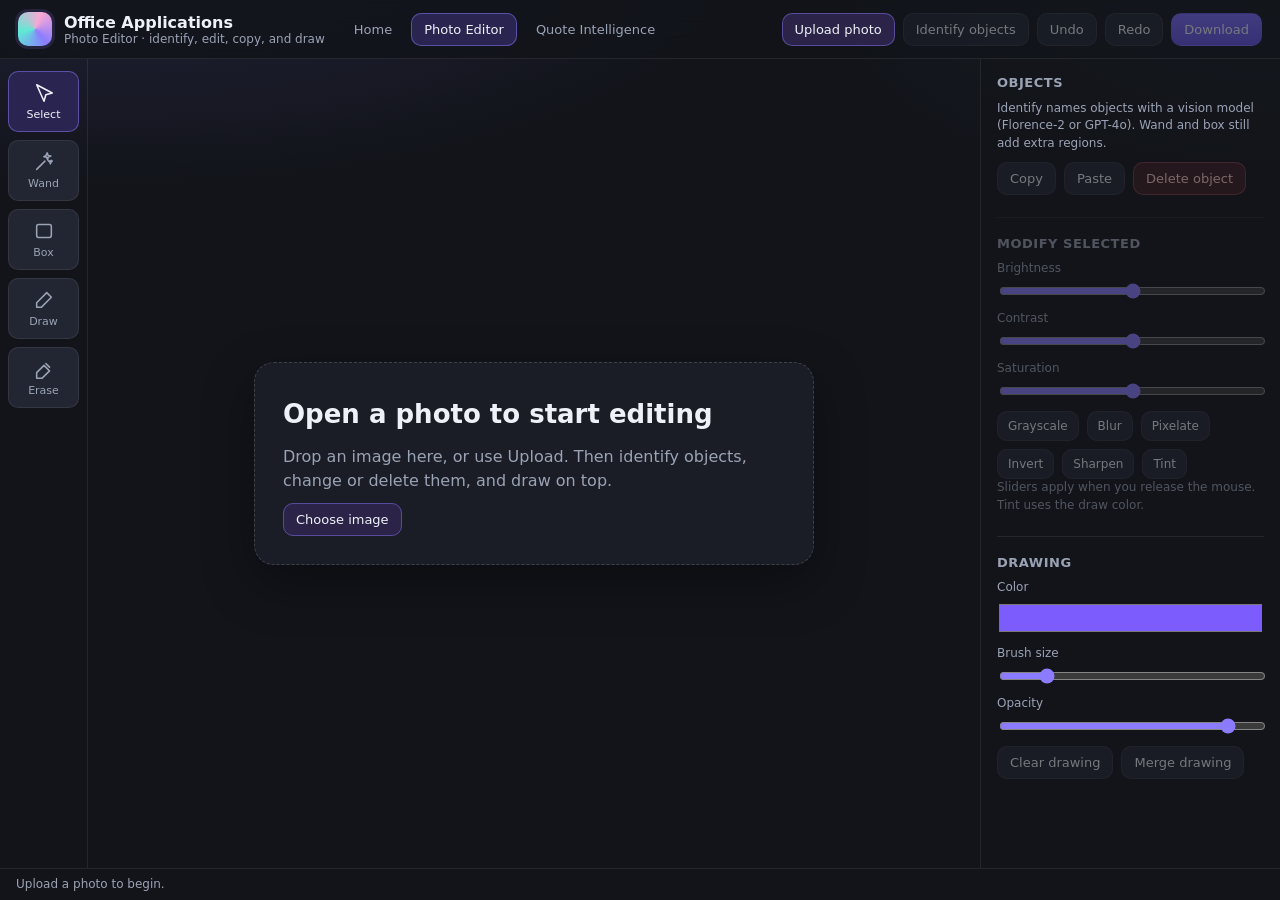
<file: static/index.html>
<!DOCTYPE html>
<html lang="en">
  <head>
    <meta charset="UTF-8" />
    <meta name="viewport" content="width=device-width, initial-scale=1.0" />
    <title>Photo Editor · Office Applications</title>
    <link rel="icon" href="/static/favicon.svg" type="image/svg+xml" />
    <link rel="stylesheet" href="/static/styles.css" />
  </head>
  <body>
    <div id="app">
      <header class="topbar">
        <a class="brand" href="/">
          <span class="brand-mark" aria-hidden="true"></span>
          <div>
            <strong>Office Applications</strong>
            <p>Photo Editor · identify, edit, copy, and draw</p>
          </div>
        </a>
        <nav class="app-nav" aria-label="Applications">
          <a href="/">Home</a>
          <a href="/photo" class="active">Photo Editor</a>
          <a href="/quotes">Quote Intelligence</a>
        </nav>
        <div class="top-actions">
          <label class="btn btn-primary">
            Upload photo
            <input id="fileInput" type="file" accept="image/*" hidden />
          </label>
          <button id="identifyBtn" class="btn" disabled>Identify objects</button>
          <button id="undoBtn" class="btn" disabled title="Ctrl+Z">Undo</button>
          <button id="redoBtn" class="btn" disabled title="Ctrl+Y">Redo</button>
          <button id="downloadBtn" class="btn btn-accent" disabled>Download</button>
        </div>
      </header>

      <div class="workspace">
        <aside class="rail" aria-label="Tools">
          <button class="tool active" data-tool="select" title="Select (V)">
            <svg viewBox="0 0 24 24"><path d="M4 3l8 18 2-7 7-2L4 3z" /></svg>
            <span>Select</span>
          </button>
          <button class="tool" data-tool="wand" title="Magic wand (W)">
            <svg viewBox="0 0 24 24"><path d="M4 20l9-9M14 5l1.5-3 1 3 3 .5-3 1.2-.5 3-1.2-3-3-.5L14 5zM19 12l.8-1.8L21 11l-1.2.8L19 14l-.8-2.2L17 11l1.2-.2L19 12z" /></svg>
            <span>Wand</span>
          </button>
          <button class="tool" data-tool="box" title="Box select (M)">
            <svg viewBox="0 0 24 24"><rect x="4" y="5" width="16" height="14" rx="2" /></svg>
            <span>Box</span>
          </button>
          <button class="tool" data-tool="brush" title="Draw (B)">
            <svg viewBox="0 0 24 24"><path d="M15 4l5 5-11 11H4v-5L15 4z" /></svg>
            <span>Draw</span>
          </button>
          <button class="tool" data-tool="eraser" title="Eraser (E)">
            <svg viewBox="0 0 24 24"><path d="M4 16l8-8 6 6-8 8H4v-6zM14 6l4 4" /></svg>
            <span>Erase</span>
          </button>
        </aside>

        <main class="stage-wrap" id="stageWrap">
          <div id="emptyState" class="empty">
            <div class="empty-card">
              <h1>Open a photo to start editing</h1>
              <p>Drop an image here, or use Upload. Then identify objects, change or delete them, and draw on top.</p>
              <label class="btn btn-primary">
                Choose image
                <input id="fileInputEmpty" type="file" accept="image/*" hidden />
              </label>
            </div>
          </div>
          <div id="stage" class="stage hidden">
            <img id="photo" alt="Working photo" draggable="false" />
            <img id="overlay" alt="" draggable="false" />
            <canvas id="drawCanvas"></canvas>
            <canvas id="uiCanvas"></canvas>
          </div>
          <div id="busy" class="busy hidden">
            <div class="spinner"></div>
            <span id="busyText">Working…</span>
          </div>
        </main>

        <aside class="panel" aria-label="Inspector">
          <section>
            <h2>Objects</h2>
            <p class="hint" id="objectHint">Identify names objects with a vision model (Florence-2 or GPT-4o). Wand and box still add extra regions.</p>
            <ul id="objectList" class="object-list"></ul>
            <div class="row-actions">
              <button id="copyBtn" class="btn" disabled title="Ctrl+C">Copy</button>
              <button id="pasteBtn" class="btn" disabled title="Ctrl+V">Paste</button>
              <button id="deleteBtn" class="btn btn-danger" disabled>Delete object</button>
            </div>
          </section>

          <section id="adjustSection" class="disabled-block">
            <h2>Modify selected</h2>
            <label class="slider">
              Brightness
              <input id="brightness" type="range" min="-80" max="80" value="0" />
            </label>
            <label class="slider">
              Contrast
              <input id="contrast" type="range" min="-60" max="60" value="0" />
            </label>
            <label class="slider">
              Saturation
              <input id="saturation" type="range" min="-80" max="80" value="0" />
            </label>
            <div class="chip-row">
              <button class="chip" data-op="grayscale">Grayscale</button>
              <button class="chip" data-op="blur" data-amount="9">Blur</button>
              <button class="chip" data-op="pixelate" data-amount="14">Pixelate</button>
              <button class="chip" data-op="invert">Invert</button>
              <button class="chip" data-op="sharpen" data-amount="45">Sharpen</button>
              <button class="chip" data-op="tint" data-amount="50">Tint</button>
            </div>
            <p class="hint">Sliders apply when you release the mouse. Tint uses the draw color.</p>
          </section>

          <section id="drawSection">
            <h2>Drawing</h2>
            <label class="color-field">
              Color
              <input id="color" type="color" value="#7c5cfc" />
            </label>
            <label class="slider">
              Brush size
              <input id="brushSize" type="range" min="2" max="64" value="12" />
            </label>
            <label class="slider">
              Opacity
              <input id="brushOpacity" type="range" min="15" max="100" value="90" />
            </label>
            <div class="row-actions">
              <button id="clearDrawBtn" class="btn" disabled>Clear drawing</button>
              <button id="flattenBtn" class="btn" disabled>Merge drawing</button>
            </div>
          </section>
        </aside>
      </div>

      <p id="status" class="status" role="status"></p>
    </div>
    <script src="/static/app.js"></script>
  </body>
</html>
</file>
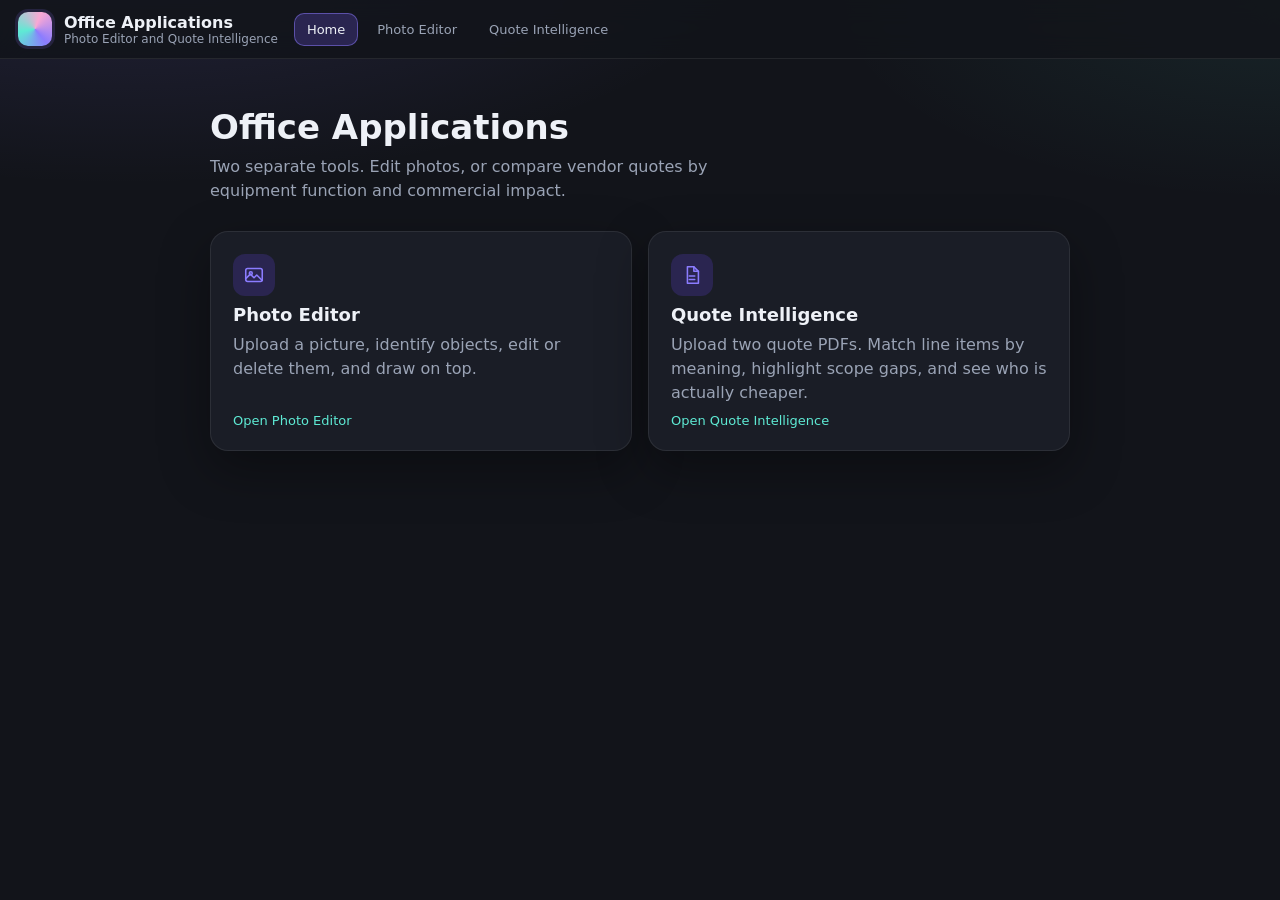
<file: static/home.html>
<!DOCTYPE html>
<html lang="en">
  <head>
    <meta charset="UTF-8" />
    <meta name="viewport" content="width=device-width, initial-scale=1.0" />
    <title>Office Applications</title>
    <link rel="icon" href="/static/favicon.svg" type="image/svg+xml" />
    <link rel="stylesheet" href="/static/styles.css" />
  </head>
  <body>
    <div id="app">
      <header class="topbar">
        <a class="brand" href="/">
          <span class="brand-mark" aria-hidden="true"></span>
          <div>
            <strong>Office Applications</strong>
            <p>Photo Editor and Quote Intelligence</p>
          </div>
        </a>
        <nav class="app-nav" aria-label="Applications">
          <a href="/" class="active">Home</a>
          <a href="/photo">Photo Editor</a>
          <a href="/quotes">Quote Intelligence</a>
        </nav>
      </header>

      <main class="hub">
        <div class="hub-intro">
          <h1>Office Applications</h1>
          <p>Two separate tools. Edit photos, or compare vendor quotes by equipment function and commercial impact.</p>
        </div>
        <div class="hub-grid">
          <a class="hub-card" href="/photo">
            <span class="hub-icon" aria-hidden="true">
              <svg viewBox="0 0 24 24"><rect x="3" y="5" width="18" height="14" rx="2" /><circle cx="8.5" cy="10" r="1.6" /><path d="M3 16l5-5 4 4 3-3 6 6" /></svg>
            </span>
            <h2>Photo Editor</h2>
            <p>Upload a picture, identify objects, edit or delete them, and draw on top.</p>
            <span class="hub-go">Open Photo Editor</span>
          </a>
          <a class="hub-card" href="/quotes">
            <span class="hub-icon" aria-hidden="true">
              <svg viewBox="0 0 24 24"><path d="M7 3h7l5 5v13H7z" /><path d="M14 3v5h5" /><path d="M9 13h6M9 17h6" /></svg>
            </span>
            <h2>Quote Intelligence</h2>
            <p>Upload two quote PDFs. Match line items by meaning, highlight scope gaps, and see who is actually cheaper.</p>
            <span class="hub-go">Open Quote Intelligence</span>
          </a>
        </div>
      </main>
    </div>
  </body>
</html>
</file>
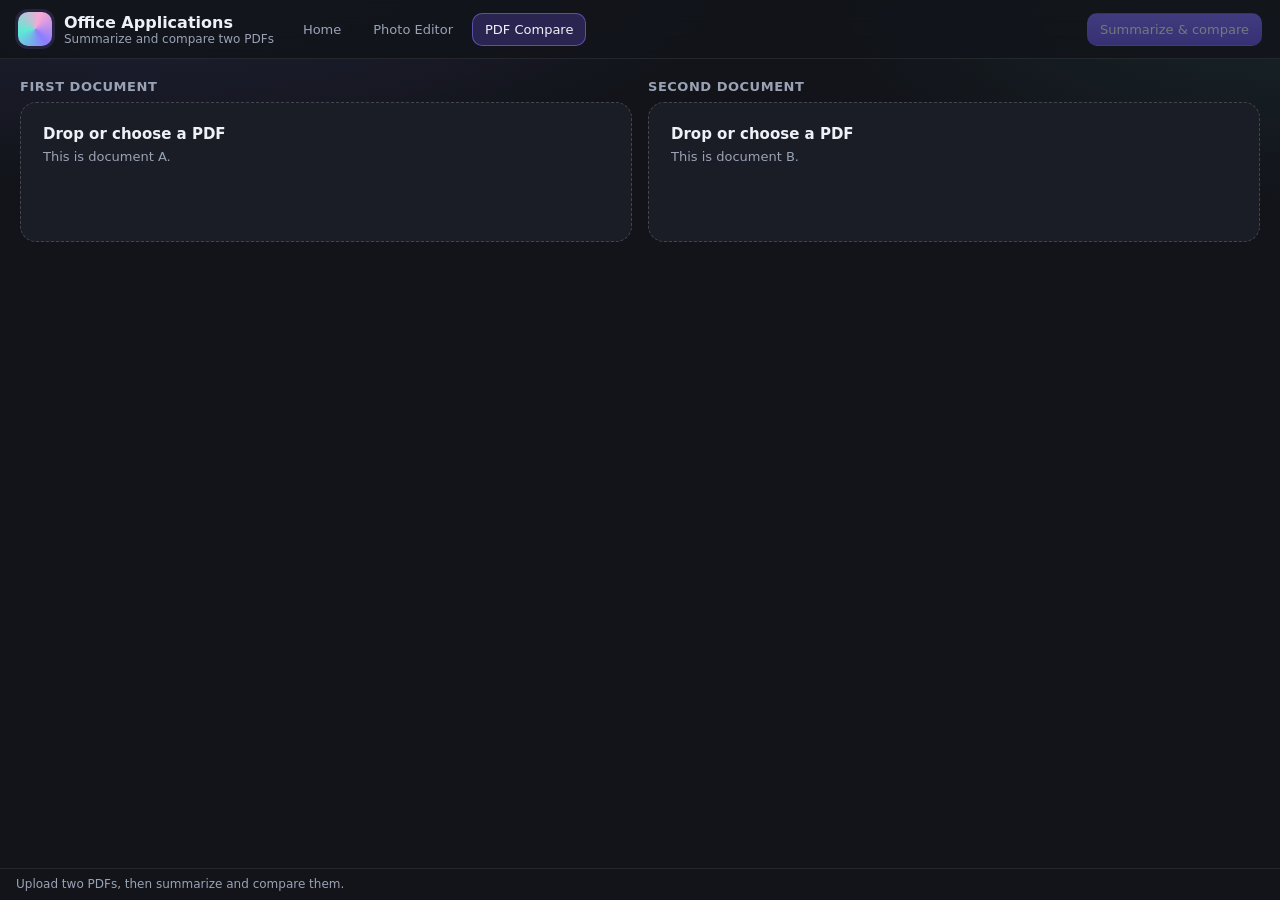
<file: static/pdf.html>
<!DOCTYPE html>
<html lang="en">
  <head>
    <meta charset="UTF-8" />
    <meta name="viewport" content="width=device-width, initial-scale=1.0" />
    <title>PDF Compare · Office Applications</title>
    <link rel="icon" href="/static/favicon.svg" type="image/svg+xml" />
    <link rel="stylesheet" href="/static/styles.css" />
  </head>
  <body>
    <div id="app">
      <header class="topbar">
        <a class="brand" href="/">
          <span class="brand-mark" aria-hidden="true"></span>
          <div>
            <strong>Office Applications</strong>
            <p>Summarize and compare two PDFs</p>
          </div>
        </a>
        <nav class="app-nav" aria-label="Applications">
          <a href="/">Home</a>
          <a href="/photo">Photo Editor</a>
          <a href="/pdf" class="active">PDF Compare</a>
        </nav>
        <div class="top-actions">
          <button id="compareBtn" class="btn btn-accent" disabled>Summarize &amp; compare</button>
        </div>
      </header>

      <main class="pdf-shell">
        <div class="pdf-panes">
          <section class="pdf-pane" data-side="left">
            <h2>First document</h2>
            <label class="pdf-drop" id="dropLeft">
              <input id="fileLeft" type="file" accept="application/pdf,.pdf" hidden />
              <strong id="nameLeft">Drop or choose a PDF</strong>
              <span id="metaLeft">This is document A.</span>
            </label>
          </section>
          <section class="pdf-pane" data-side="right">
            <h2>Second document</h2>
            <label class="pdf-drop" id="dropRight">
              <input id="fileRight" type="file" accept="application/pdf,.pdf" hidden />
              <strong id="nameRight">Drop or choose a PDF</strong>
              <span id="metaRight">This is document B.</span>
            </label>
          </section>
        </div>

        <section id="results" class="pdf-results hidden">
          <article class="result-card result-overview">
            <h2>Comparison</h2>
            <p id="overview"></p>
            <p class="hint" id="similarity"></p>
          </article>
          <div class="pdf-summaries">
            <article class="result-card">
              <h2 id="sumLeftTitle">First summary</h2>
              <ul id="sumLeft"></ul>
            </article>
            <article class="result-card">
              <h2 id="sumRightTitle">Second summary</h2>
              <ul id="sumRight"></ul>
            </article>
          </div>
          <div class="pdf-diff">
            <article class="result-card">
              <h2>Only in the first PDF</h2>
              <ul id="onlyLeft"></ul>
            </article>
            <article class="result-card">
              <h2>Only in the second PDF</h2>
              <ul id="onlyRight"></ul>
            </article>
          </div>
          <article class="result-card">
            <h2>Changed wording</h2>
            <div id="changes" class="change-list"></div>
          </article>
        </section>

        <div id="busy" class="busy hidden">
          <div class="spinner"></div>
          <span id="busyText">Reading PDFs…</span>
        </div>
      </main>

      <p id="status" class="status" role="status">Upload two PDFs, then summarize and compare them.</p>
    </div>
    <script src="/static/pdf.js"></script>
  </body>
</html>
</file>
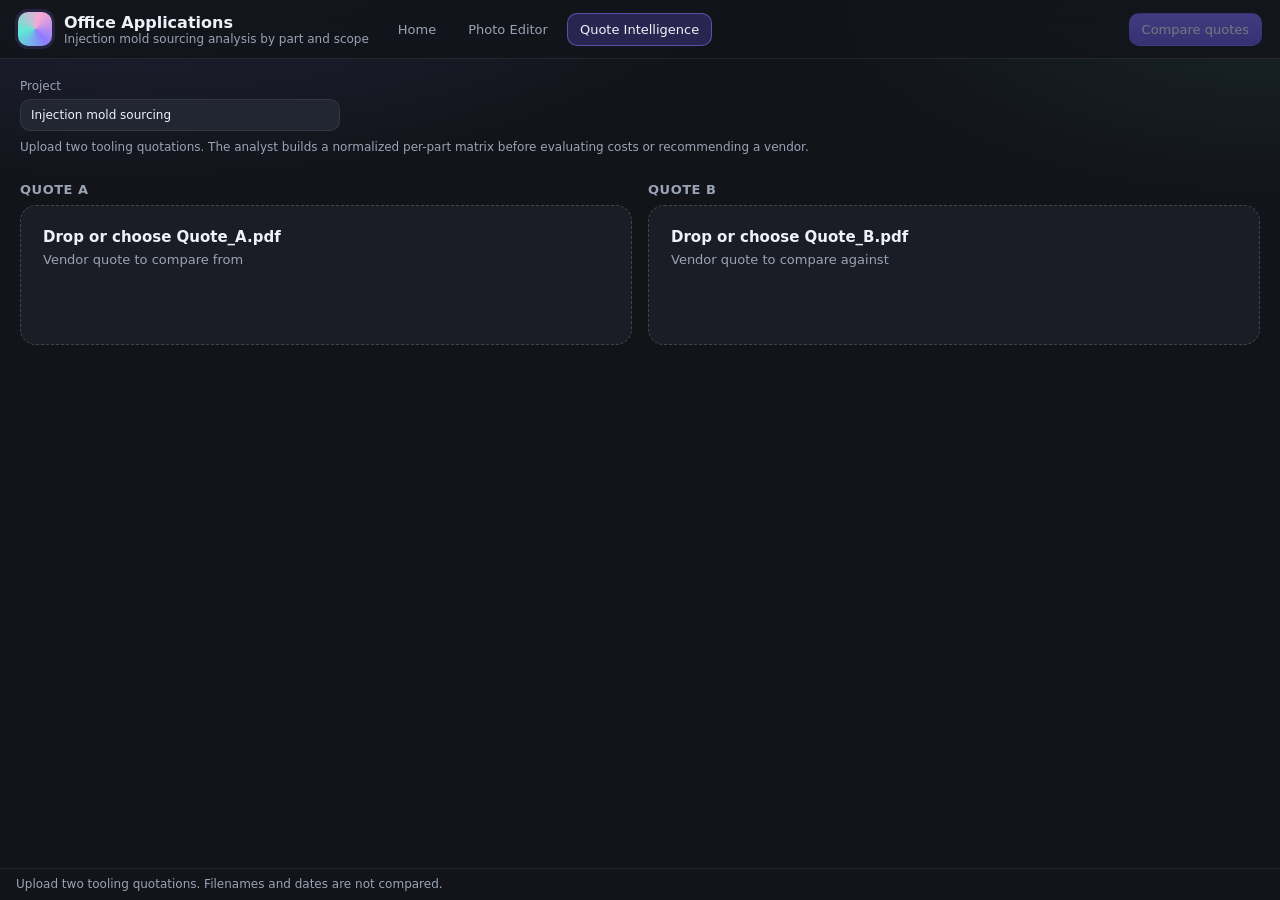
<file: static/quotes.html>
<!DOCTYPE html>
<html lang="en">
  <head>
    <meta charset="UTF-8" />
    <meta name="viewport" content="width=device-width, initial-scale=1.0" />
    <title>Quote Intelligence · Office Applications</title>
    <link rel="icon" href="/static/favicon.svg" type="image/svg+xml" />
    <link rel="stylesheet" href="/static/styles.css" />
  </head>
  <body>
    <div id="app">
      <header class="topbar">
        <a class="brand" href="/">
          <span class="brand-mark" aria-hidden="true"></span>
          <div>
            <strong>Office Applications</strong>
            <p>Injection mold sourcing analysis by part and scope</p>
          </div>
        </a>
        <nav class="app-nav" aria-label="Applications">
          <a href="/">Home</a>
          <a href="/photo">Photo Editor</a>
          <a href="/quotes" class="active">Quote Intelligence</a>
        </nav>
        <div class="top-actions">
          <button id="compareBtn" class="btn btn-accent" disabled>Compare quotes</button>
        </div>
      </header>

      <main class="pdf-shell">
        <div class="quote-toolbar">
          <label class="project-field">
            Project
            <input id="projectName" type="text" value="Injection mold sourcing" placeholder="Project name" />
          </label>
          <p class="hint">Upload two tooling quotations. The analyst builds a normalized per-part matrix before evaluating costs or recommending a vendor.</p>
        </div>
        <div class="pdf-panes">
          <section class="pdf-pane">
            <h2>Quote A</h2>
            <label class="pdf-drop" id="dropLeft">
              <input id="fileLeft" type="file" accept="application/pdf,.pdf" hidden />
              <strong id="nameLeft">Drop or choose Quote_A.pdf</strong>
              <span id="metaLeft">Vendor quote to compare from</span>
            </label>
          </section>
          <section class="pdf-pane">
            <h2>Quote B</h2>
            <label class="pdf-drop" id="dropRight">
              <input id="fileRight" type="file" accept="application/pdf,.pdf" hidden />
              <strong id="nameRight">Drop or choose Quote_B.pdf</strong>
              <span id="metaRight">Vendor quote to compare against</span>
            </label>
          </section>
        </div>

        <section id="results" class="pdf-results hidden">
          <div class="kpi-row" id="kpiRow"></div>
          <article id="genericSummary" class="result-card hidden">
            <h2>AI procurement summary</h2>
            <p id="headline" class="headline"></p>
            <p id="recommendation"></p>
            <div class="pdf-summaries">
              <div>
                <h3>Both quoted</h3>
                <ul id="bothQuoted"></ul>
              </div>
              <div>
                <h3>Quote A includes</h3>
                <ul id="leftIncludes"></ul>
              </div>
              <div>
                <h3>Quote B excludes / adds</h3>
                <ul id="rightScope"></ul>
              </div>
            </div>
          </article>
          <section id="sourcingResults" class="molding-results hidden">
            <article class="result-card">
              <h2>Sourcing recommendation</h2>
              <div id="sourcingSummary" class="sourcing-summary"></div>
            </article>
            <article class="result-card">
              <h2>Normalized comparison matrix</h2>
              <p class="hint">Exact source evidence and page number are shown under every extracted value.</p>
              <div id="sourcingParts" class="part-comparisons"></div>
            </article>
            <article class="result-card">
              <h2>Cost comparison</h2>
              <div class="table-wrap">
                <table class="quote-table sourcing-table" id="sourcingCosts">
                  <thead><tr><th>Cost</th><th>Vendor A</th><th>Vendor B</th><th>Difference</th><th>Higher scope</th><th>Impact</th></tr></thead>
                  <tbody></tbody>
                </table>
              </div>
            </article>
            <article class="result-card">
              <h2>Tryout cost comparison</h2>
              <div class="table-wrap">
                <table class="quote-table sourcing-table" id="sourcingTryouts">
                  <thead><tr><th>Tryout item</th><th>Vendor A</th><th>Vendor B</th><th>Difference</th><th>Higher scope</th><th>Impact</th></tr></thead>
                  <tbody></tbody>
                </table>
              </div>
            </article>
            <article class="result-card">
              <h2>Commercial terms comparison</h2>
              <div class="table-wrap">
                <table class="quote-table sourcing-table" id="sourcingTerms">
                  <thead><tr><th>Term</th><th>Vendor A</th><th>Vendor B</th><th>Difference</th><th>Higher scope</th><th>Impact</th></tr></thead>
                  <tbody></tbody>
                </table>
              </div>
            </article>
          </section>
          <section id="moldingResults" class="molding-results hidden">
            <article class="result-card">
              <h2>Injection-molding parts comparison</h2>
              <p class="hint">Each matched part is compared across configuration, process, finish, price, options, and lead time.</p>
              <div id="partComparisons" class="part-comparisons"></div>
            </article>
            <article class="result-card">
              <h2>Tryout cost</h2>
              <div id="tryoutKpis" class="kpi-row"></div>
            </article>
            <article class="result-card">
              <h2>Vendor terms comparison</h2>
              <div class="table-wrap">
                <table class="quote-table" id="termsTable">
                  <thead>
                    <tr><th>Term</th><th>Vendor A</th><th>Vendor B</th><th>Result</th></tr>
                  </thead>
                  <tbody></tbody>
                </table>
              </div>
            </article>
          </section>
          <section id="equipmentResults" class="hidden">
          <article class="result-card">
            <h2>Matched line items</h2>
            <div class="table-wrap">
              <table class="quote-table" id="matchTable">
                <thead>
                  <tr>
                    <th>Quote A</th>
                    <th>Quote B</th>
                    <th>Confidence</th>
                    <th>Delta</th>
                  </tr>
                </thead>
                <tbody></tbody>
              </table>
            </div>
          </article>
          <div class="pdf-diff">
            <article class="result-card">
              <h2>Items missing in Quote B</h2>
              <ul id="missing"></ul>
            </article>
            <article class="result-card">
              <h2>Items added in Quote B</h2>
              <ul id="added"></ul>
            </article>
          </div>
          <article class="result-card">
            <h2>Compare by function</h2>
            <p id="functionNotes"></p>
            <p class="hint" id="functionShared"></p>
          </article>
          <article class="result-card">
            <h2>Savings detector</h2>
            <ul id="savings"></ul>
          </article>
          </section>
          <article class="result-card">
            <h2>Procurement assistant</h2>
            <div id="chatLog" class="chat-log"></div>
            <form id="chatForm" class="chat-form">
              <input id="chatInput" type="text" placeholder="Which vendor has higher technical scope?" />
              <button class="btn btn-primary" type="submit">Ask</button>
            </form>
          </article>
        </section>

        <div id="busy" class="busy hidden">
          <div class="spinner"></div>
          <span id="busyText">Reading quotes…</span>
        </div>
      </main>
        <p id="status" class="status" role="status">Upload two tooling quotations. Filenames and dates are not compared.</p>
    </div>
    <script src="/static/quotes.js?v=sourcing-matrix-2"></script>
  </body>
</html>
</file>
<file: static/styles.css>
:root {
  --bg: #12141a;
  --bg-2: #1a1d26;
  --bg-3: #222632;
  --line: rgba(255, 255, 255, 0.08);
  --text: #eef1f7;
  --muted: #9aa3b5;
  --accent: #8b7cff;
  --accent-2: #5eead4;
  --danger: #f87171;
  --shadow: 0 18px 50px rgba(0, 0, 0, 0.35);
  --radius: 14px;
  --font: "Segoe UI", system-ui, -apple-system, sans-serif;
}

* {
  box-sizing: border-box;
}

html,
body {
  margin: 0;
  height: 100%;
  background: var(--bg);
  color: var(--text);
  font-family: var(--font);
}

#app {
  height: 100%;
  display: flex;
  flex-direction: column;
  background:
    radial-gradient(1200px 500px at 10% -10%, rgba(139, 124, 255, 0.16), transparent 55%),
    radial-gradient(900px 400px at 100% 0%, rgba(94, 234, 212, 0.08), transparent 50%),
    var(--bg);
}

.topbar {
  display: flex;
  align-items: center;
  justify-content: flex-start;
  gap: 16px;
  padding: 12px 18px;
  border-bottom: 1px solid var(--line);
  background: rgba(18, 20, 26, 0.86);
  backdrop-filter: blur(12px);
}

.brand {
  display: flex;
  align-items: center;
  gap: 12px;
  color: inherit;
  text-decoration: none;
}

.brand p {
  margin: 0;
  color: var(--muted);
  font-size: 12px;
}

.brand-mark {
  width: 34px;
  height: 34px;
  border-radius: 10px;
  background: conic-gradient(from 140deg, var(--accent), var(--accent-2), #f9a8d4, var(--accent));
  box-shadow: 0 0 0 3px rgba(139, 124, 255, 0.15);
}

.top-actions,
.row-actions,
.chip-row {
  display: flex;
  flex-wrap: wrap;
  gap: 8px;
}

.top-actions {
  margin-left: auto;
}

.btn,
.chip,
.tool {
  border: 1px solid var(--line);
  background: var(--bg-3);
  color: var(--text);
  border-radius: 10px;
  cursor: pointer;
  font: inherit;
}

.btn {
  padding: 8px 12px;
  font-size: 13px;
}

.btn:hover:not(:disabled),
.chip:hover,
.tool:hover {
  border-color: rgba(139, 124, 255, 0.45);
}

.btn:disabled,
.chip:disabled {
  opacity: 0.45;
  cursor: not-allowed;
}

.btn-primary {
  background: #2b2448;
  border-color: rgba(139, 124, 255, 0.45);
}

.btn-accent {
  background: linear-gradient(180deg, #7c6cf7, #6354e0);
  border-color: transparent;
}

.btn-danger {
  background: #3a1f24;
  border-color: rgba(248, 113, 113, 0.35);
  color: #fecaca;
}

.workspace {
  flex: 1;
  display: grid;
  grid-template-columns: 88px minmax(0, 1fr) 300px;
  min-height: 0;
}

.rail {
  border-right: 1px solid var(--line);
  padding: 12px 8px;
  display: flex;
  flex-direction: column;
  gap: 8px;
}

.tool {
  display: flex;
  flex-direction: column;
  align-items: center;
  gap: 4px;
  padding: 10px 6px;
  font-size: 11px;
  color: var(--muted);
}

.tool svg {
  width: 22px;
  height: 22px;
  fill: none;
  stroke: currentColor;
  stroke-width: 1.7;
  stroke-linecap: round;
  stroke-linejoin: round;
}

.tool.active {
  color: var(--text);
  background: #2a2550;
  border-color: rgba(139, 124, 255, 0.5);
}

.stage-wrap {
  position: relative;
  min-width: 0;
  display: grid;
  place-items: center;
  padding: 20px;
  overflow: hidden;
}

.empty {
  width: min(560px, 100%);
}

.empty-card {
  background: var(--bg-2);
  border: 1px dashed rgba(255, 255, 255, 0.16);
  border-radius: 20px;
  padding: 36px 28px;
  box-shadow: var(--shadow);
}

.empty-card h1 {
  margin: 0 0 8px;
  font-size: 26px;
}

.empty-card p {
  color: var(--muted);
  line-height: 1.5;
}

.stage {
  position: relative;
  box-shadow: var(--shadow);
  border-radius: 8px;
  overflow: hidden;
  background: #0b0c10;
}

.stage img,
.stage canvas {
  position: absolute;
  inset: 0;
  width: 100%;
  height: 100%;
  display: block;
  user-select: none;
}

#overlay {
  pointer-events: none;
}

.stage.hidden,
.hidden {
  display: none !important;
}

.busy {
  position: absolute;
  inset: 0;
  display: flex;
  flex-direction: column;
  align-items: center;
  justify-content: center;
  gap: 10px;
  background: rgba(10, 12, 16, 0.55);
  backdrop-filter: blur(4px);
}

.spinner {
  width: 28px;
  height: 28px;
  border: 3px solid rgba(255, 255, 255, 0.15);
  border-top-color: var(--accent);
  border-radius: 50%;
  animation: spin 0.8s linear infinite;
}

@keyframes spin {
  to {
    transform: rotate(360deg);
  }
}

.panel {
  border-left: 1px solid var(--line);
  overflow: auto;
  padding: 16px;
  background: rgba(18, 20, 26, 0.72);
}

.panel section + section {
  margin-top: 22px;
  padding-top: 18px;
  border-top: 1px solid var(--line);
}

h2 {
  margin: 0 0 10px;
  font-size: 13px;
  letter-spacing: 0.04em;
  text-transform: uppercase;
  color: var(--muted);
}

.hint {
  margin: 0 0 10px;
  color: var(--muted);
  font-size: 12px;
  line-height: 1.45;
}

.object-list {
  list-style: none;
  margin: 0;
  padding: 0;
  display: flex;
  flex-direction: column;
  gap: 6px;
  max-height: 220px;
  overflow: auto;
}

.object-list li {
  display: flex;
  align-items: center;
  gap: 8px;
  padding: 8px;
  border-radius: 10px;
  border: 1px solid transparent;
  background: var(--bg-3);
  cursor: pointer;
}

.object-list li.selected {
  border-color: rgba(139, 124, 255, 0.55);
  background: #2a2550;
}

.swatch {
  width: 12px;
  height: 12px;
  border-radius: 50%;
  flex: 0 0 auto;
}

.object-list small {
  color: var(--muted);
}

.slider,
.color-field {
  display: flex;
  flex-direction: column;
  gap: 6px;
  font-size: 12px;
  color: var(--muted);
  margin-bottom: 10px;
}

input[type="range"] {
  width: 100%;
  accent-color: var(--accent);
}

input[type="color"] {
  width: 100%;
  height: 36px;
  border: none;
  background: transparent;
  padding: 0;
}

.chip {
  padding: 7px 10px;
  font-size: 12px;
}

.disabled-block {
  opacity: 0.45;
  pointer-events: none;
}

.status {
  margin: 0;
  padding: 8px 16px;
  border-top: 1px solid var(--line);
  color: var(--muted);
  font-size: 12px;
  min-height: 32px;
}

@media (max-width: 900px) {
  .workspace {
    grid-template-columns: 72px 1fr;
    grid-template-rows: 1fr auto;
  }

  .panel {
    grid-column: 1 / -1;
    max-height: 280px;
    border-left: none;
    border-top: 1px solid var(--line);
  }

  .topbar {
    flex-direction: column;
    align-items: stretch;
  }
}

.app-nav {
  display: flex;
  flex-wrap: wrap;
  gap: 6px;
  margin-right: auto;
}

.app-nav a {
  padding: 8px 12px;
  border-radius: 10px;
  color: var(--muted);
  text-decoration: none;
  font-size: 13px;
  border: 1px solid transparent;
}

.app-nav a:hover {
  color: var(--text);
  border-color: rgba(139, 124, 255, 0.35);
}

.app-nav a.active {
  color: var(--text);
  background: #2a2550;
  border-color: rgba(139, 124, 255, 0.5);
}

.hub {
  flex: 1;
  overflow: auto;
  padding: 48px 24px 64px;
  display: flex;
  flex-direction: column;
  align-items: center;
}

.hub-intro {
  width: min(860px, 100%);
  margin-bottom: 28px;
}

.hub-intro h1 {
  margin: 0 0 8px;
  font-size: 34px;
}

.hub-intro p {
  margin: 0;
  color: var(--muted);
  line-height: 1.5;
  max-width: 560px;
}

.hub-grid {
  width: min(860px, 100%);
  display: grid;
  grid-template-columns: repeat(auto-fit, minmax(260px, 1fr));
  gap: 16px;
}

.hub-card {
  display: flex;
  flex-direction: column;
  gap: 8px;
  padding: 22px;
  background: var(--bg-2);
  border: 1px solid var(--line);
  border-radius: 18px;
  color: inherit;
  text-decoration: none;
  box-shadow: var(--shadow);
}

.hub-card:hover {
  border-color: rgba(139, 124, 255, 0.45);
}

.hub-card h2 {
  margin: 0;
  font-size: 18px;
  letter-spacing: 0;
  text-transform: none;
  color: var(--text);
}

.hub-card p {
  margin: 0;
  color: var(--muted);
  line-height: 1.5;
  flex: 1;
}

.hub-go {
  color: var(--accent-2);
  font-size: 13px;
}

.hub-icon {
  width: 42px;
  height: 42px;
  display: grid;
  place-items: center;
  border-radius: 12px;
  background: #2a2550;
}

.hub-icon svg {
  width: 22px;
  height: 22px;
  fill: none;
  stroke: var(--accent);
  stroke-width: 1.7;
  stroke-linecap: round;
  stroke-linejoin: round;
}

.pdf-shell {
  position: relative;
  flex: 1;
  min-height: 0;
  overflow: auto;
  padding: 20px 20px 32px;
}

.pdf-panes,
.pdf-summaries,
.pdf-diff {
  display: grid;
  grid-template-columns: repeat(auto-fit, minmax(280px, 1fr));
  gap: 16px;
}

.pdf-pane h2 {
  margin-bottom: 8px;
}

.pdf-drop {
  display: flex;
  flex-direction: column;
  gap: 6px;
  min-height: 140px;
  padding: 22px;
  border-radius: 16px;
  border: 1px dashed rgba(255, 255, 255, 0.18);
  background: var(--bg-2);
  cursor: pointer;
}

.pdf-drop strong {
  font-size: 15px;
}

.pdf-drop span {
  color: var(--muted);
  font-size: 13px;
}

.pdf-drop.dragover,
.pdf-drop.has-file {
  border-color: rgba(139, 124, 255, 0.55);
  background: #1c1a33;
}

.pdf-results {
  margin-top: 22px;
  display: flex;
  flex-direction: column;
  gap: 16px;
}

.result-card {
  background: var(--bg-2);
  border: 1px solid var(--line);
  border-radius: 16px;
  padding: 16px 18px;
}

.result-card ul {
  margin: 0;
  padding-left: 18px;
  line-height: 1.5;
}

.result-card .empty-item {
  list-style: none;
  margin-left: -18px;
  color: var(--muted);
}

.result-overview p {
  margin: 0;
  line-height: 1.5;
}

.change-list {
  display: flex;
  flex-direction: column;
  gap: 10px;
}

.change-row {
  display: grid;
  grid-template-columns: 1fr 1fr;
  gap: 12px;
}

.change-row div {
  background: var(--bg-3);
  border-radius: 10px;
  padding: 10px 12px;
}

.change-row span {
  display: block;
  font-size: 11px;
  letter-spacing: 0.04em;
  text-transform: uppercase;
  color: var(--muted);
  margin-bottom: 4px;
}

.change-row p {
  margin: 0;
  line-height: 1.45;
}

@media (max-width: 700px) {
  .change-row {
    grid-template-columns: 1fr;
  }
}

.quote-toolbar {
  display: flex;
  flex-direction: column;
  gap: 8px;
  margin-bottom: 16px;
}

.project-field {
  display: flex;
  flex-direction: column;
  gap: 6px;
  max-width: 320px;
  font-size: 12px;
  color: var(--muted);
}

.project-field input {
  background: var(--bg-3);
  border: 1px solid var(--line);
  color: var(--text);
  border-radius: 10px;
  padding: 8px 10px;
  font: inherit;
}

.kpi-row {
  display: grid;
  grid-template-columns: repeat(auto-fit, minmax(180px, 1fr));
  gap: 12px;
}

.kpi {
  background: var(--bg-2);
  border: 1px solid var(--line);
  border-radius: 16px;
  padding: 16px 18px;
}

.kpi span,
.kpi small {
  display: block;
  color: var(--muted);
  font-size: 12px;
}

.kpi strong {
  display: block;
  font-size: 28px;
  margin: 6px 0;
}

.kpi.down strong {
  color: var(--accent-2);
}

.kpi.up strong {
  color: var(--danger);
}

.headline {
  font-size: 18px;
  margin: 0 0 8px;
}

.quote-table {
  width: 100%;
  border-collapse: collapse;
  font-size: 13px;
}

.quote-table th,
.quote-table td {
  text-align: left;
  padding: 8px 10px;
  border-bottom: 1px solid var(--line);
  vertical-align: top;
}

.quote-table .down {
  color: var(--accent-2);
}

.quote-table .up {
  color: var(--danger);
}

.table-wrap {
  overflow: auto;
}

.chat-log {
  display: flex;
  flex-direction: column;
  gap: 8px;
  max-height: 220px;
  overflow: auto;
  margin-bottom: 10px;
}

.chat-bubble {
  max-width: 90%;
  padding: 8px 12px;
  border-radius: 12px;
  background: var(--bg-3);
  line-height: 1.45;
}

.chat-bubble.user {
  align-self: flex-end;
  background: #2a2550;
}

.chat-form {
  display: flex;
  gap: 8px;
}

.chat-form input {
  flex: 1;
  background: var(--bg-3);
  border: 1px solid var(--line);
  color: var(--text);
  border-radius: 10px;
  padding: 8px 10px;
  font: inherit;
}

.result-card h3 {
  margin: 0 0 8px;
  font-size: 13px;
  color: var(--muted);
}

.molding-results,
#equipmentResults,
.part-comparisons {
  display: flex;
  flex-direction: column;
  gap: 16px;
}

.part-card {
  overflow: hidden;
  border: 1px solid var(--line);
  border-radius: 14px;
  background: var(--bg-3);
}

.part-card-header {
  display: flex;
  align-items: flex-start;
  justify-content: space-between;
  gap: 16px;
  padding: 14px;
}

.part-card-header h3 {
  margin: 0 0 4px;
  color: var(--text);
  font-size: 15px;
}

.part-card-header small {
  color: var(--muted);
}

.part-price {
  display: flex;
  align-items: center;
  flex-wrap: wrap;
  gap: 10px;
  font-size: 13px;
}

.part-price strong {
  font-size: 16px;
}

.part-price .down {
  color: var(--accent-2);
}

.part-price .up {
  color: var(--danger);
}

.field-table {
  background: var(--bg-2);
}

.field-table th:first-child,
#termsTable th:first-child {
  min-width: 135px;
}

.field-different,
.field-missing_in_b,
.field-added_in_b {
  background: rgba(248, 113, 113, 0.04);
}

.comparison-status {
  display: inline-block;
  white-space: nowrap;
  padding: 3px 7px;
  border-radius: 999px;
  color: var(--muted);
  background: rgba(255, 255, 255, 0.06);
  font-size: 11px;
}

.comparison-status.same {
  color: var(--accent-2);
  background: rgba(94, 234, 212, 0.1);
}

.comparison-status.different,
.comparison-status.missing_in_b,
.comparison-status.added_in_b {
  color: #fecaca;
  background: rgba(248, 113, 113, 0.12);
}

@media (max-width: 700px) {
  .part-card-header {
    flex-direction: column;
  }
}

.sourcing-summary {
  display: grid;
  grid-template-columns: repeat(auto-fit, minmax(190px, 1fr));
  gap: 10px;
}

.sourcing-summary > div {
  padding: 10px 12px;
  border-radius: 10px;
  background: var(--bg-3);
}

.sourcing-summary span {
  display: block;
  margin-bottom: 4px;
  color: var(--muted);
  font-size: 11px;
  letter-spacing: 0.04em;
  text-transform: uppercase;
}

.sourcing-summary strong {
  line-height: 1.35;
}

.sourcing-summary .summary-list {
  grid-column: 1 / -1;
}

.sourcing-summary .summary-list p {
  margin: 0;
  line-height: 1.45;
}

.sourcing-table {
  min-width: 920px;
}

.sourcing-table td:nth-child(2),
.sourcing-table td:nth-child(3) {
  min-width: 220px;
}

.source-evidence {
  display: block;
  margin-top: 5px;
  color: var(--muted);
  font-size: 10px;
  line-height: 1.35;
}

.source-evidence.missing {
  font-style: italic;
}

.impact {
  display: inline-block;
  padding: 3px 7px;
  border-radius: 999px;
  font-size: 11px;
  background: rgba(255, 255, 255, 0.06);
  color: var(--muted);
}

.impact-high {
  color: #fecaca;
  background: rgba(248, 113, 113, 0.14);
}

.impact-medium {
  color: #fde68a;
  background: rgba(251, 191, 36, 0.12);
}

.impact-none {
  color: var(--accent-2);
  background: rgba(94, 234, 212, 0.1);
}
</file>
